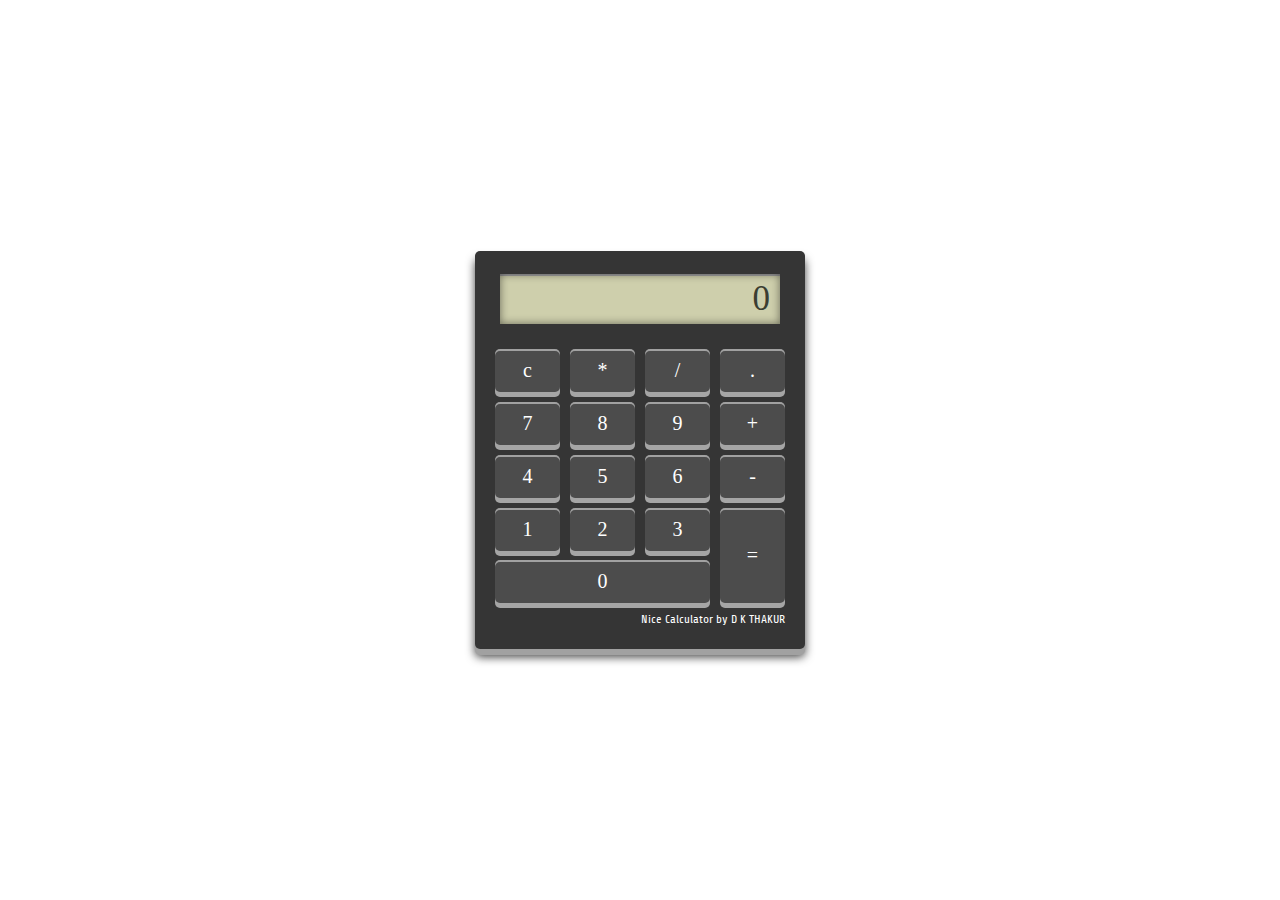
<file: index.html>
<!DOCTYPE html>
<html lang="en">
<head>
    <meta charset="UTF-8">
    <meta http-equiv="X-UA-Compatible" content="IE=edge">
    <meta name="viewport" content="width=device-width, initial-scale=1.0">
    <title>My Calculator</title>
    <link rel="stylesheet" href="style.css">
    <style>
        @import url('https://fonts.googleapis.com/css2?family=Indie+Flower&family=Share:ital@1&display=swap');
        </style> 
    <style>
        html,body{
            padding: 0;
            margin: 0;

        }
        .calculator{
            background: #353535;
            width: 300px;
            padding: 15px;
            position: absolute;
            top: 50%;
            left: 50%;
            transform: translate(-50%, -50%);
            text-align: center;
            border-radius: 5px;
            box-shadow: 0 6px 0 #a1a1a1, 0 8px 10px rgba(0, 0, 0, 0.75);
        }
        .result{
            background-color: #cecfac;
            color: #3b3e32;
            width: 90%;
            margin: 8px 0 20px 10px;
            text-align: right;
            height: 50px;
            line-height: 50px;
            font-size: 35px;
            padding-right: 10px;
            overflow: hidden;
            box-shadow: inset 0 0 8px rgba(0, 0, 0, 0.5),inset 0px 2px 0 #a1a1a1;
        }
        ul{
            padding: 0;
            margin: 0;
        }
        ul li {
            list-style: none;
            background: #4c4c4c;
            padding: 10px;
            width: 15%;
            float: left;
            color: white;
            margin: 5px;
            cursor: pointer;
            font-size: 20px;
            border-radius: 5px;
            box-shadow: 0 5px 0 #a5a5a5,inset 0 2px 0 #a1a1a1;
        }
        ul li:active{
            position: relative;
            top: 5px;
            box-shadow: inset 0 1px 2px rgba(0, 0, 0, 0.4);
        }
        ul li:nth-child(16){
            height: 75px;
            line-height: 75px;
        }
        ul li:last-child{
           margin-top: -48px;
           width: 65%;
        }
        .signature{
            color: #fff;
            font-size: 0.75rem;
            text-align: right;
            position: relative;
            top: 4px;
            right: 5px;
            z-index: -1;
            font-family: 'Share', cursive;
        }
    </style>
</head>
<body>
    <div class="calculator">
        <div class="result">0</div>
        <ul>
            <li>c</li>
            <li>*</li>
            <li>/</li>
            <li>.</li>
            <li>7</li>
            <li>8</li>
            <li>9</li>
            <li>+</li>
            <li>4</li>
            <li>5</li>
            <li>6</li>
            <li>-</li>
            <li>1</li>
            <li>2</li>
            <li>3</li>
            <li>=</li>
            <li>0</li>
        </ul>
        <p class="signature">Nice Calculator by D K THAKUR</p>
    </div>
    <script src="cal.js">
       
    </script>
</body>
</html>
</file>
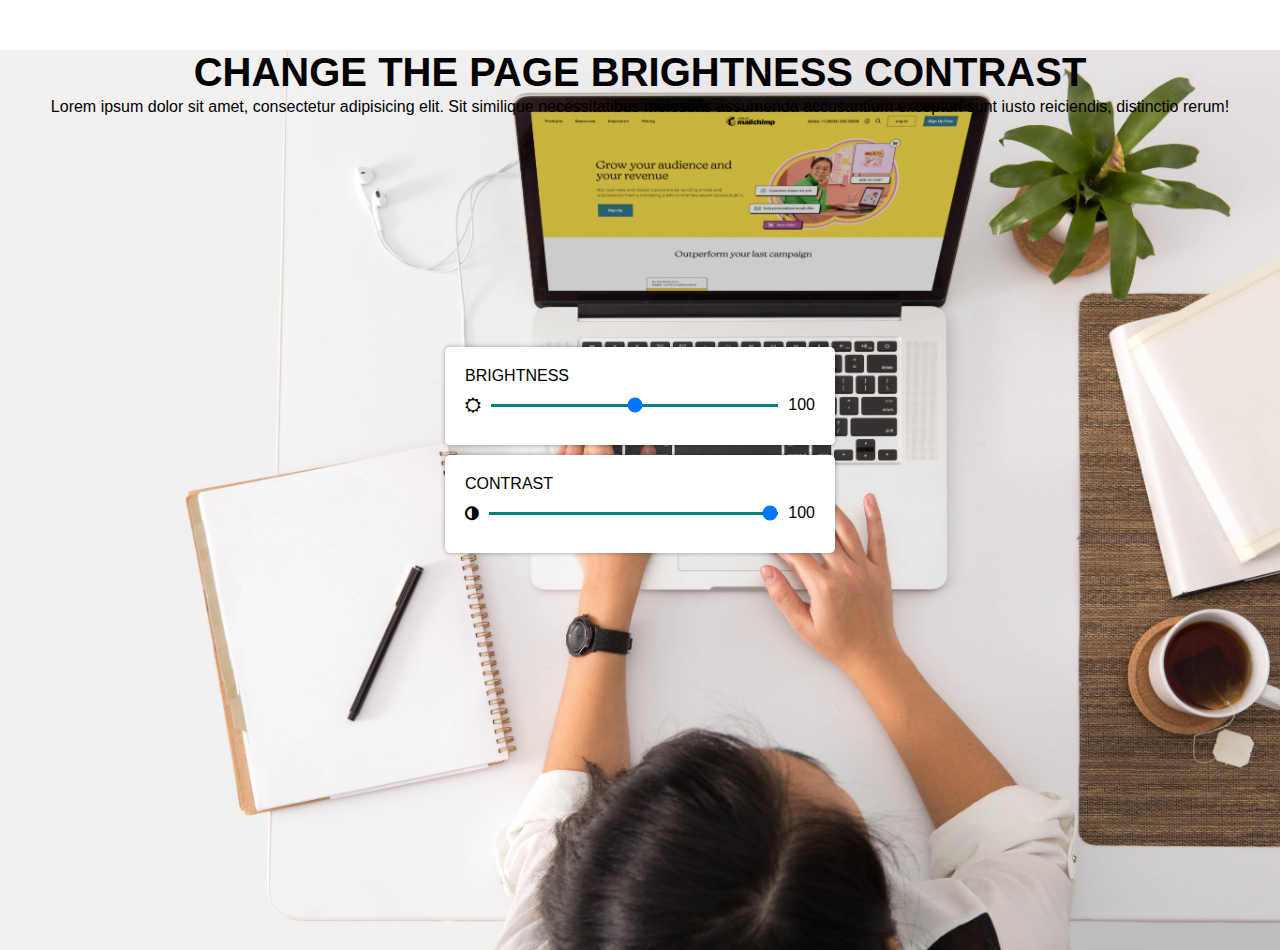
<file: resources/_54filter.html>
<!DOCTYPE html>
<html lang="en">
<head>
    <meta charset="UTF-8">
    <meta http-equiv="X-UA-Compatible" content="IE=edge">
    <meta name="viewport" content="width=device-width, initial-scale=1.0">
    <link rel="stylesheet" href="https://cdnjs.cloudflare.com/ajax/libs/font-awesome/4.7.0/css/font-awesome.min.css">
    <title>Filter</title>
    <style>
        /* @import 'bourbon'; */
        *{
        margin: 0;
        padding: 0;
        font-family: Arial, Helvetica, sans-serif;
    }
    .container{
        background: url(../Assets/images/image.jpg) no-repeat center;
        width: 100%;
        height: 100vh;
        background-size: cover;
        text-align: center;
        color: black;
        margin-top: 50px;

       }
       .container h2{
        font-size: 2.5em;
        font-weight: 900;
        text-transform: uppercase;

       }
       .container p{
        line-height: 1.5;
       }
       .range-slide{
        position: absolute;
        top: 50%;
        left: 50%;
        transform: translate(-50%, -50%);
       }
       .range-slide .box{
        padding: 20px;
        background: white;
        margin: 10px 0;
        border-radius: 5px;
        box-shadow: 0 0 5px #0005;
       }
       .box p{
        text-transform: uppercase;
       }
       .box .range{
        width: 350px;
        height: 40px;
        display: flex;
        justify-content: center;
        align-items: center;

       }
       .range input{
        width: 100%;
        height: 3px;
        appearance: none;
        background: teal;
        margin: 0 10px;
        outline: none;
       }
       .range input::slider-thumb{
        appearance: none;
        width: 18px;
        background: teal;
        border-radius: 50%;
        cursor: pointer;
       }
       .range input::-moz-slider-thumb{
        -moz-appearance: none;
        width: 18px;
        background: teal;
        border-radius: 50%;
        cursor: pointer;
       }
    </style>
</head>
<body>

    <div>
        <div class="container">
            <h2>Change the page brightness contrast</h2>
            <p>Lorem ipsum dolor sit amet, consectetur adipisicing elit. Sit similique necessitatibus molestias assumenda accusantium excepturi sunt iusto reiciendis, distinctio rerum!
            </p>
        </div>
        <div class="range-slide">
            <div class="box">
                <p>Brightness</p>
                <div class="range">
                    <i class="fa fa-sun-o" aria-hidden="true"></i>
                    <input type="range" name="" id="bright" min="0" max="200" value="100">
                    <span class="value">100</span>
                </div>
            </div>
            <div class="box">
                <p>Contrast</p>
                <div class="range">
                    <i class="fa fa-adjust" aria-hidden="true"></i>
                    <input type="range" name="" id="contrast" min="0" max="100" value="100">
                    
                    <span class="value">100</span>
                </div>
            </div>
        </div>
    </div>
    <script>
        const rangeInput = document.querySelectorAll('input');
        const value = document.querySelectorAll('.value');
        const container = document.querySelector('.container');
        for(let i=0; i<rangeInput.length; i++){
            value[i].textContent=rangeInput[i].value;
            rangeInput[i].addEventListener('input',()=>{
                value[i].textContent=rangeInput[i].value;
                if (rangeInput[i].id === 'bright') {
                    container.style.filter = `brightness(${rangeInput[i].value}%)`;
                }
                if (rangeInput[i].id === 'contrast') {
                    container.style.filter = `contrast(${rangeInput[i].value}%)`;
                }

            })
        }
    </script>
</body>
</html>
</file>
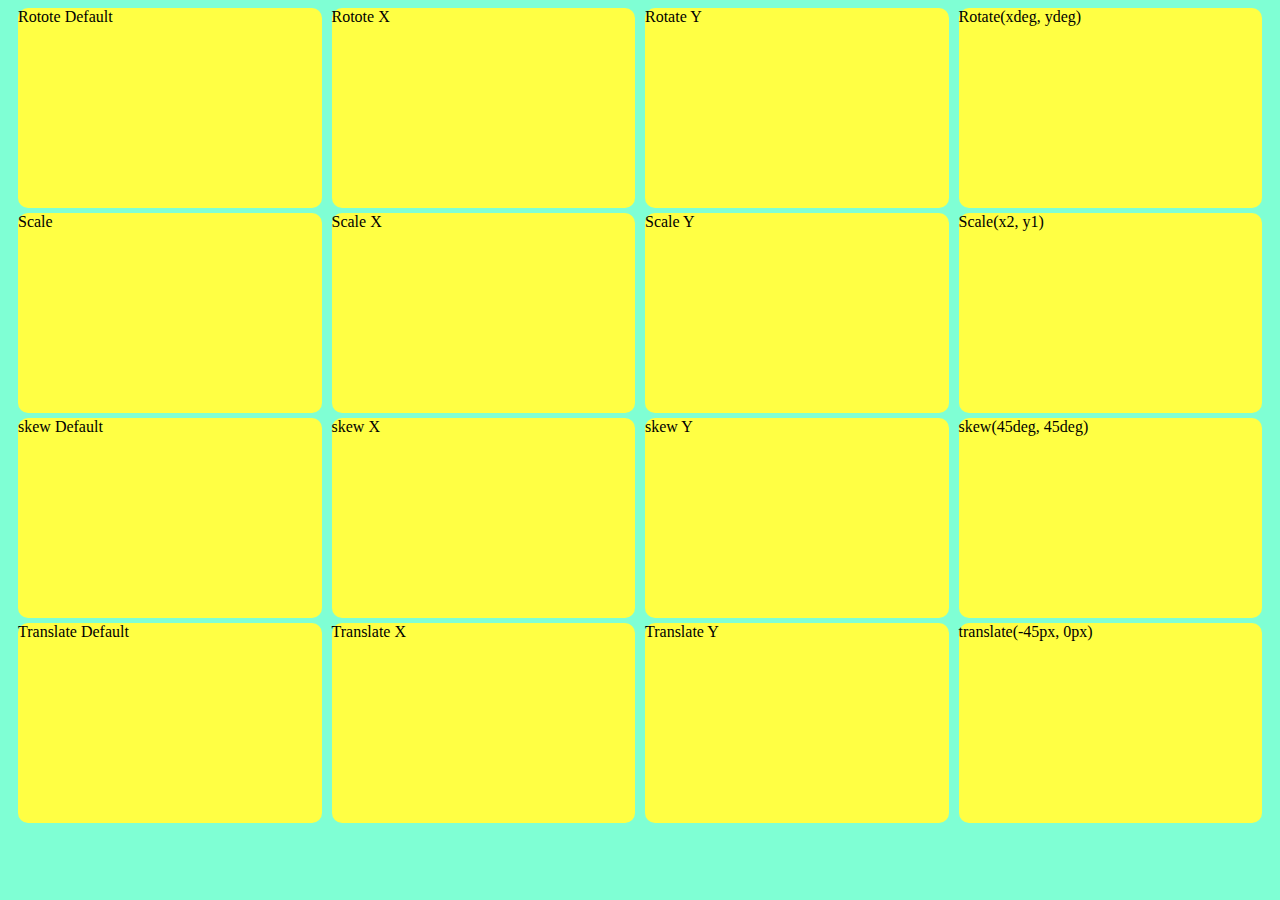
<file: resources/_56transform.html>
<!DOCTYPE html>
<html lang="en">
<head>
    <meta charset="UTF-8">
    <meta http-equiv="X-UA-Compatible" content="IE=edge">
    <meta name="viewport" content="width=device-width, initial-scale=1.0">
    <title>Transform css</title>
    <style>
        body{
            background-color: aquamarine;
        }
        .container{
            display: flex;
            align-items: center; 
            margin: 5px;
            height: 200px;
        }
        .items{
            height: 100%;
            width: 100%;
            margin: 5px;
            border-radius: 10px;
            background-color: #ff4;
        }
        
        .box1{
            transition-property: all;
            transition-duration: 2s;
        }
        .box1:hover{
            transform: rotate(80deg);
        }
        .box2{
            transition-property: all;
            transition-duration: 2s;
        }
        .box2:hover{
            transform: rotateX(80deg);
        }

        .box3{
            transition-property: all;
            transition-duration: 2s;
        }
        .box3:hover{
            transform: rotateY(80deg);
        }

        .box4{
            transition-property: all;
            transition-duration: 1s;
        }
        .box4:hover{
            transform: rotate(10px, 80px);
            background-color: white;
        }

        .box5{
            transition-property: all;
            transition-duration: 2s;
        }
        .box5:hover{
            transform:scale(2);
            background-color: #fff;
        }
        .box6{
            transition-property: all;
            transition-duration: 2s;
        }
        .box6:hover{
            transform:scaleX(2);
            background-color: #fff;
        }
        .box7{
            transition-property: all;
            transition-duration: 1s;
        }
        .box7:hover{
            transform:scaleY(2);
            background-color: #fff;
        }
        .box8{
            transition-property: all;
            transition-duration: 1s;
        }
        .box8:hover{
            transform:scale(2, 1);
            background-color: #fff;
        }
        .box9{
            transition-property: all;
            transition-duration: 1s;
        }
        .box9:hover{
            transform:skew(30deg);
            background-color: #ccc;
        }
        .box10{
            transition-property: all;
            transition-duration: 1s;
        }
        .box10:hover{
            transform:skewX(30deg);
            background-color: #ccc;
        }
        .box11{
            transition-property: all;
            transition-duration: 1s;
        }
        .box11:hover{
            transform:skewY(30deg);
            background-color: #ccc;
        }
        .box12{
            transition-property: all;
            transition-duration: 1s;
        }
        .box12:hover{
            transform:skew(45deg, 45deg);
            background-color: #ccc;
        }
        .box13{
            transition-property: all;
            transition-duration: 1s;
        }
        .box13:hover{
            transform:translate(20px);
            background-color: #ccc;
        }
        .box14{
            transition-property: all;
            transition-duration: 1s;
        }
        .box14:hover{
            transform:translateX(20px);
            background-color: #ccc;
        }
        .box15{
            transition-property: all;
            transition-duration: 1s;
        }
        .box15:hover{
            transform:translateY(20px);
            background-color: #ccc;
        }
        .box16{
            transition-property: all;
            transition-duration: 1s;
        }
        .box16:hover{
            transform:translate(-45px, 0px);
            background-color: #ccc;
        }

    </style>
</head>
<body>
    <div class="container">
        <div class="items box1">Rotote Default</div>
        <div class="items box2">Rotote X</div>
        <div class="items box3">Rotate Y</div>
        <div class="items box4">Rotate(xdeg, ydeg)</div>
    </div>
    <div class="container">
        <div class="items box5">Scale</div>
        <div class="items box6">Scale X</div>
        <div class="items box7">Scale Y</div>
        <div class="items box8">Scale(x2, y1)</div>
    </div>
    <div class="container">
        <div class="items box9">skew Default</div>
        <div class="items box10">skew X</div>
        <div class="items box11">skew Y</div>
        <div class="items box12">skew(45deg, 45deg)</div>
    </div>
    <div class="container">
        <div class="items box13">Translate Default</div>
        <div class="items box14">Translate X</div>
        <div class="items box15">Translate Y</div>
        <div class="items box16">translate(-45px, 0px)</div>
    </div>
    
</body>
</html>
</file>
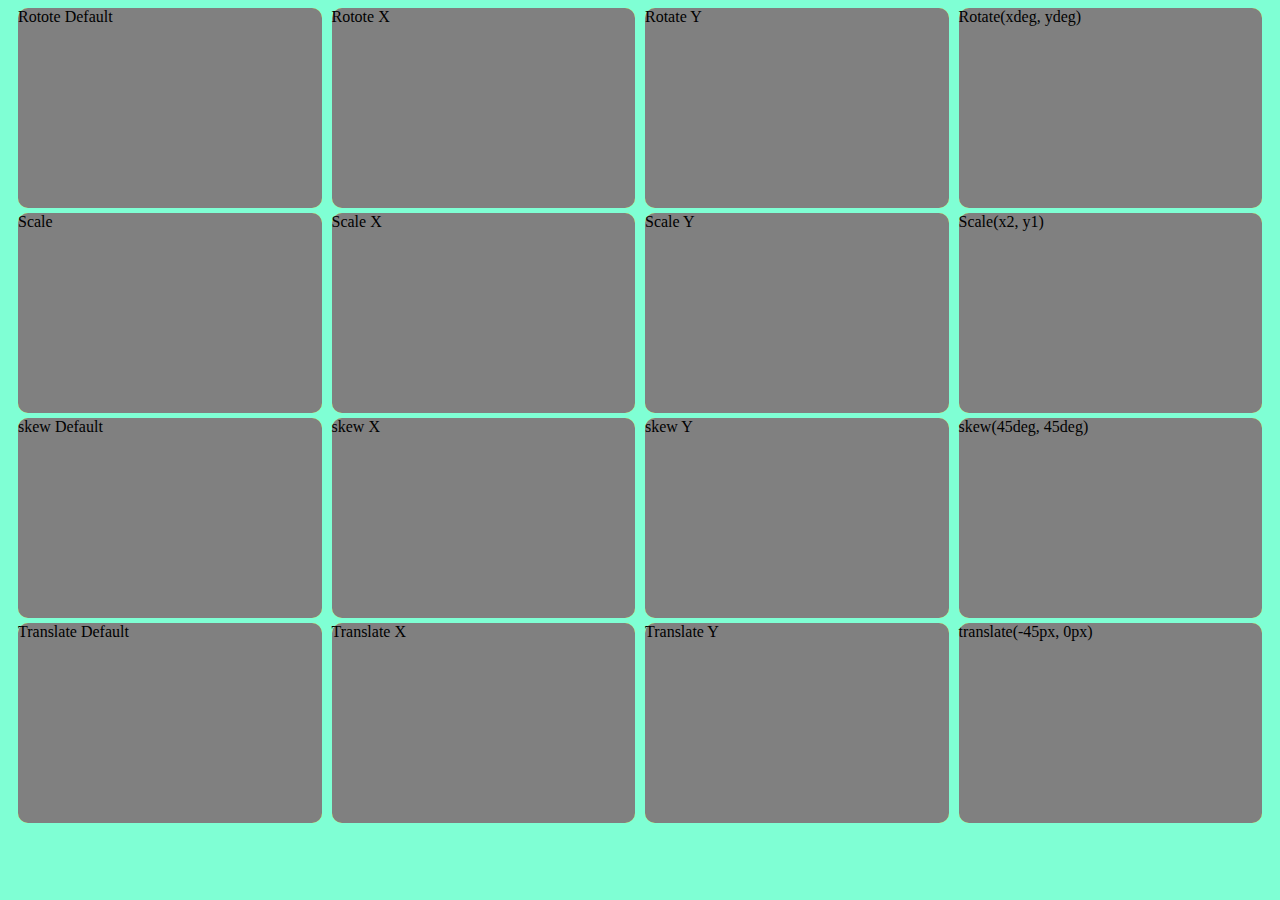
<file: resources/_57translate3d.html>
<!DOCTYPE html>
<html lang="en">
<head>
    <meta charset="UTF-8">
    <meta http-equiv="X-UA-Compatible" content="IE=edge">
    <meta name="viewport" content="width=device-width, initial-scale=1.0">
    <title>Transform css</title>
    <style>
        body{
            background-color: aquamarine;
        }
        .container{
            display: flex;
            align-items: center; 
            margin: 5px;
            height: 200px;
        }
        /* .back{
            display: flex;
        } */
        .back{
            height: 100%;
            width: 100%;
            margin: 5px;
            border-radius: 10px;
            background-color: #ff4;
        }
        
        .box1{
            height: 100%;
            width: 100%;
            margin: 0px;
            border-radius: 10px;
            background-color:gray;
            transition-property: all;
            transition-duration: 2s;
        }
        .box1:hover{
            transform: perspective(800px) rotate(80deg);
            
        }
        .box2{
            height: 100%;
            width: 100%;
            margin: 0px;
            border-radius: 10px;
            background-color:gray;
            transition-property: all;
            transition-duration: 2s;
        }
        .box2:hover{
            /* transform: rotateX(80deg); */
            transform: perspective(800px) rotateX(80deg);
        }

        .box3{
            height: 100%;
            width: 100%;
            margin: 0px;
            border-radius: 10px;
            background-color:gray;
            transition-property: all;
            transition-duration: 2s;
        }
        .box3:hover{
            transform: perspective(800px) rotateY(80deg);
            
        }

        .box4{
            height: 100%;
            width: 100%;
            margin: 0px;
            border-radius: 10px;
            background-color:gray;
            transition-property: all;
            transition-duration: 1s;
        }
        .box4:hover{
            transform-origin:top left;
            transform:perspective(100px) rotateZ(90deg);
            background-color: white;
        }

        .box5{
            height: 100%;
            width: 100%;
            margin: 0px;
            border-radius: 10px;
            background-color:gray;
            transition-property: all;
            transition-duration: 2s;
        }
        .box5:hover{
            height: 100%;
            transform:scale(2);
            background-color: #fff;
        }
        .box6{
            height: 100%;
            width: 100%;
            margin: 0px;
            border-radius: 10px;
            background-color:gray;
            transition-property: all;
            transition-duration: 2s;
        }
        .box6:hover{
            transform:scaleX(2);
            background-color: #fff;
        }
        .box7{
            height: 100%;
            width: 100%;
            margin: 0px;
            border-radius: 10px;
            background-color:gray;
            transition-property: all;
            transition-duration: 1s;
        }
        .box7:hover{
            transform: perspective(800px) scaleY(2);
            background-color: #fff;
        }
        .box8{
            height: 100%;
            width: 100%;
            margin: 0px;
            border-radius: 10px;
            background-color:gray;
            transition-property: all;
            transition-duration: 1s;
        }
        .box8:hover{
            transform:scale(2, 1);
            background-color: #fff;
        }
        .box9{
            height: 100%;
            width: 100%;
            margin: 0px;
            border-radius: 10px;
            background-color:gray;
            transition-property: all;
            transition-duration: 1s;
        }
        .box9:hover{
            transform:skew(30deg);
            background-color: #ccc;
        }
        .box10{
            height: 100%;
            width: 100%;
            margin: 0px;
            border-radius: 10px;
            background-color:gray;
            transition-property: all;
            transition-duration: 1s;
        }
        .box10:hover{
            transform:skewX(30deg);
            background-color: #ccc;
        }
        .box11{
            height: 100%;
            width: 100%;
            margin: 0px;
            border-radius: 10px;
            background-color:gray;
            transition-property: all;
            transition-duration: 1s;
        }
        .box11:hover{
            transform:skewY(30deg);
            background-color: #ccc;
        }
        .box12{
            height: 100%;
            width: 100%;
            margin: 0px;
            border-radius: 10px;
            background-color:gray;
            transition-property: all;
            transition-duration: 1s;
        }
        .box12:hover{
            transform:skew(45deg, 45deg);
            background-color: #ccc;
        }
        .box13{
            height: 100%;
            width: 100%;
            margin: 0px;
            border-radius: 10px;
            background-color:gray;
            transition-property: all;
            transition-duration: 1s;
        }
        .box13:hover{
            transform:translate(20px);
            background-color: #ccc;
        }
        .box14{
            height: 100%;
            width: 100%;
            margin: 0px;
            border-radius: 10px;
            background-color:gray;
            transition-property: all;
            transition-duration: 1s;
        }
        .box14:hover{
            transform:translateX(20px);
            background-color: #ccc;
        }
        .box15{
            height: 100%;
            width: 100%;
            margin: 0px;
            border-radius: 10px;
            background-color:gray;
            transition-property: all;
            transition-duration: 1s;
        }
        .box15:hover{
            transform:translateY(20px);
            background-color: #ccc;
        }
        .box16{
            height: 100%;
            width: 100%;
            margin: 0px;
            border-radius: 10px;
            background-color:gray;
            transition-property: all;
            transition-duration: 1s;
        }
        .box16:hover{
            transform:translate(-45px, 0px);
            background-color: #ccc;
        }

    </style>
</head>
<body>
    <div class="container">
    <div class="back">
            <div class="items box1">Rotote Default</div>
    </div> 
    <div class="back">
        <div class="items box2">Rotote X</div>
    </div>
    <div class="back">
        <div class="items box3">Rotate Y</div>
    </div>
    <div class="back">
        <div class="items box4">Rotate(xdeg, ydeg)</div>
    </div>
    </div>
    <div class="container">
        <div class="back">
            <div class="items box5">Scale</div>
        </div>
        <div class="back">
            <div class="items box6">Scale X</div>
        </div>
        <div class="back">
            <div class="items box7">Scale Y</div>
        </div>
        <div class="back">
            <div class="items box8">Scale(x2, y1)</div>
        </div>
    </div>
    <div class="container">
        <div class="back">
            <div class="items box9">skew Default</div>
        </div>
        <div class="back">
            <div class="items box10">skew X</div>
        </div>
        <div class="back">
            <div class="items box11">skew Y</div>
        </div>
        <div class="back">
            <div class="items box12">skew(45deg, 45deg)</div>
        </div>
        
    </div>
    <div class="container">
        <div class="back">
            <div class="items box13">Translate Default</div>
        </div>
        <div class="back">
            <div class="items box14">Translate X</div>
        </div>
        <div class="back">
            <div class="items box15">Translate Y</div>
        </div>
        <div class="back">
            <div class="items box16">translate(-45px, 0px)</div>
        </div>
    </div>
    
</body>
</html>
</file>
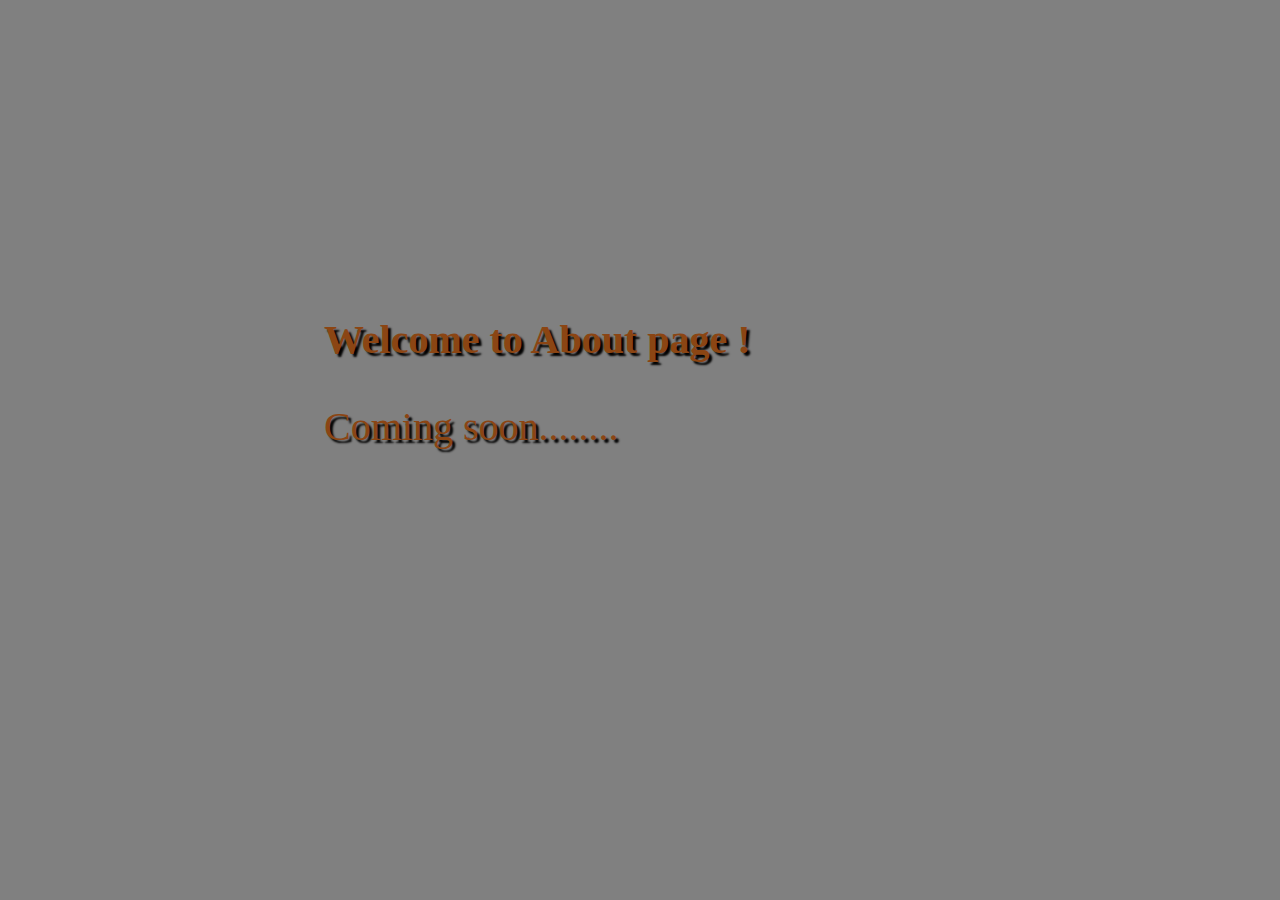
<file: resources/about.html>
<!DOCTYPE html>
<html lang="en">
<head>
    <meta charset="UTF-8">
    <meta http-equiv="X-UA-Compatible" content="IE=edge">
    <meta name="viewport" content="width=device-width, initial-scale=1.0">
    <title>About Page</title>
    <style>
        body{
            font-family: 'Times New Roman', Times, serif;
            background-color: gray;
        }
        h1,p{
            
            /* transform: translate(-50%, -50%); */
            color: saddlebrown;
            text-shadow: 3px 3px 2px black;
            font-size: 40px;
            
        }
        div{

            margin: 25%;
        }
    </style>
</head>
<body>
    <div>
        <h1>Welcome to About page !</h1>
    <p>Coming soon........</p>
    </div>
</body>
</html>
</file>
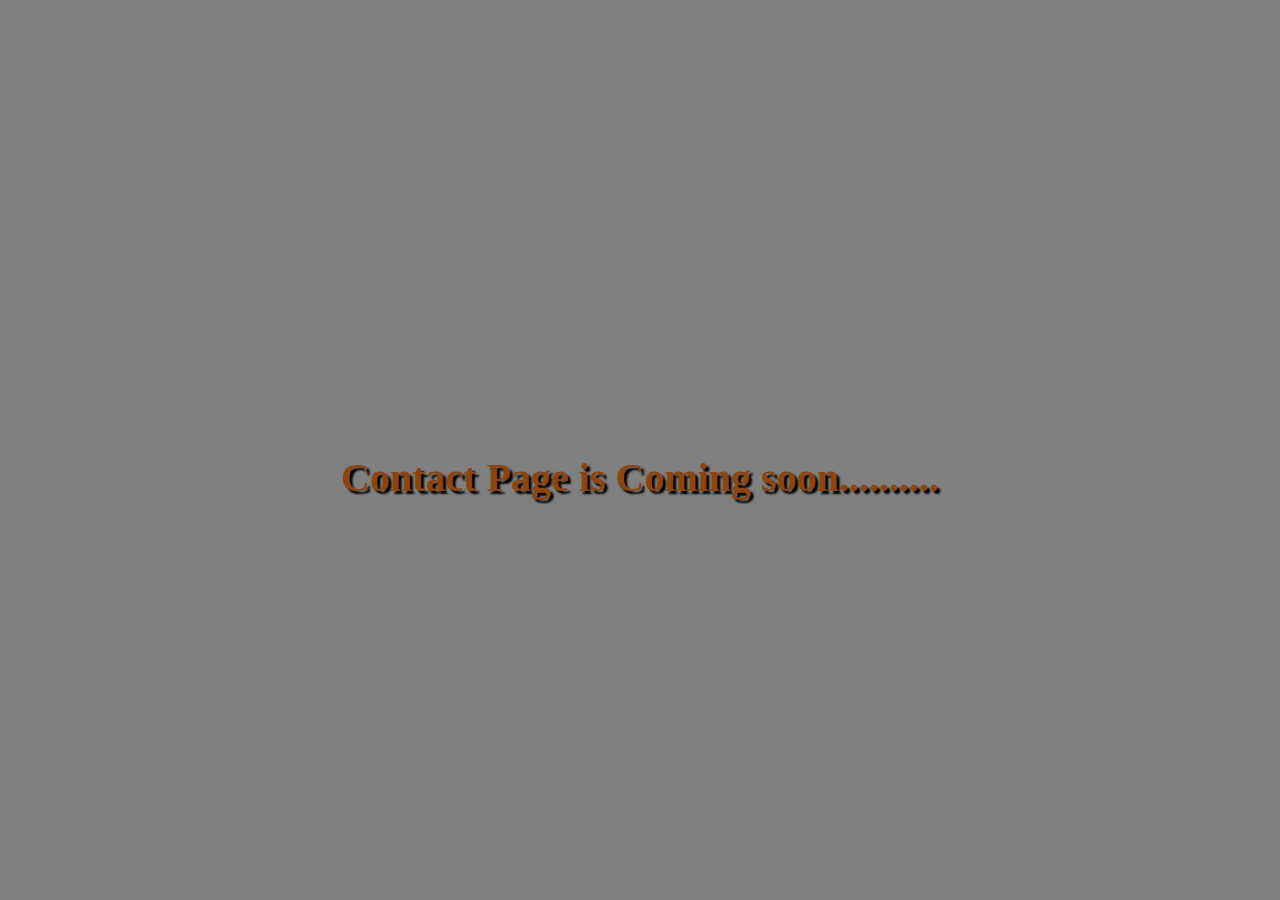
<file: resources/contact.html>
<!DOCTYPE html>
<html lang="en">
<head>
    <meta charset="UTF-8">
    <meta http-equiv="X-UA-Compatible" content="IE=edge">
    <meta name="viewport" content="width=device-width, initial-scale=1.0">
    <title>Gallary</title>
    <style>
        body{
            font-family: 'Times New Roman', Times, serif;
            background-color: gray;
        }
        h1{
            position: absolute;
            top: 50%;
            left: 50%;
            transform: translate(-50%, -50%);
            font-size: 40px;
            color: saddlebrown;
            text-shadow: 3px 3px 2px black;
            
        }
    </style>
</head>
<body>
    <h1> Contact Page is Coming soon..........</h1>
</body>
</html>
</file>
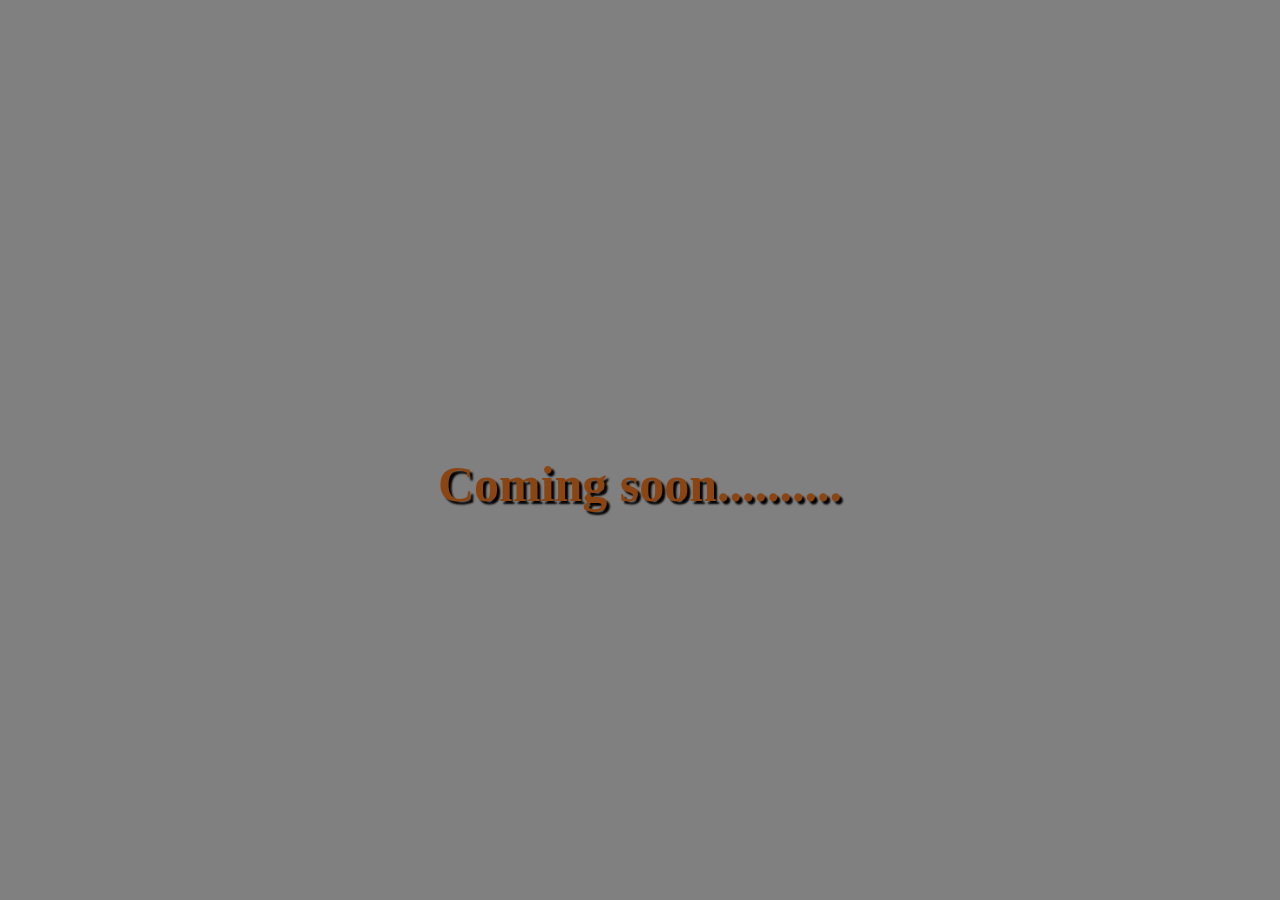
<file: resources/gallary.html>
<!DOCTYPE html>
<html lang="en">
<head>
    <meta charset="UTF-8">
    <meta http-equiv="X-UA-Compatible" content="IE=edge">
    <meta name="viewport" content="width=device-width, initial-scale=1.0">
    <title>Gallary</title>
    <style>
        body{
            font-family: 'Times New Roman', Times, serif;
            background-color: gray;
        }
        h1{
            position: absolute;
            top: 50%;
            left: 50%;
            transform: translate(-50%, -50%);
            font-size: 50px;
            color: saddlebrown;
            text-shadow: 3px 3px 2px black;
            
        }
    </style>
</head>
<body>
    <h1>Coming soon..........</h1>
</body>
</html>
</file>
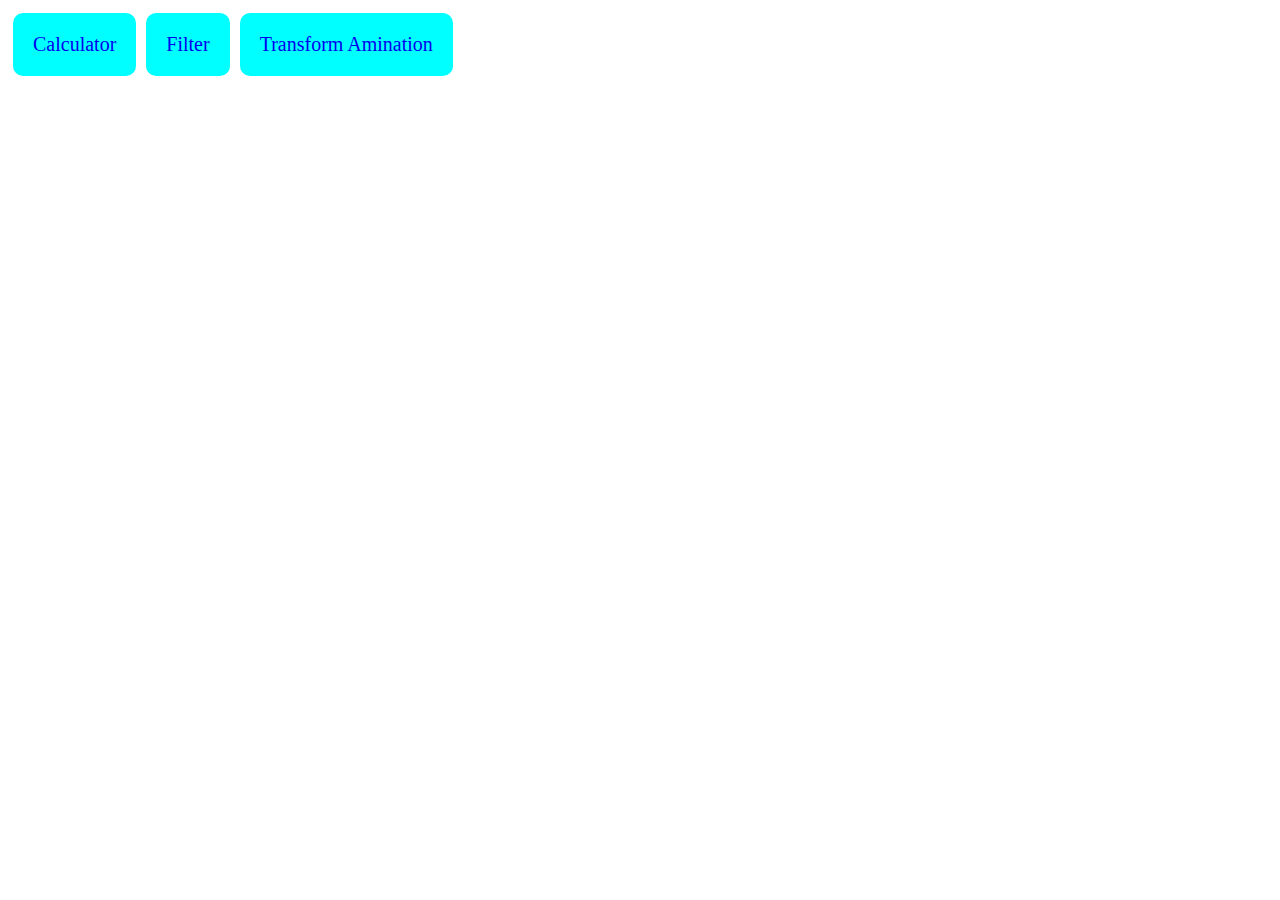
<file: resources/project.html>
<!DOCTYPE html>
<html lang="en">
<head>
    <meta charset="UTF-8">
    <meta http-equiv="X-UA-Compatible" content="IE=edge">
    <meta name="viewport" content="width=device-width, initial-scale=1.0">
    <title>My Project</title>
    <style>
        a{
            display: inline-block;
            text-decoration: none;
            font-size: 20px;
            padding: 20px;
            
            
        }
        .container{
            display: flex;
        }
        .items{
            background-color: aqua;
            margin: 5px;
            border-radius: 10px;
        }
    </style>
</head>
<body>
    <div class="container">
        <div class="items">
            <a href="calc.html">Calculator</a>
        </div>
        <div class="items">
            <a href="_54filter.html">Filter</a>
        </div>
        <div class="items">
            <a href="_56transform.html">Transform Amination</a>
        </div>
    </div>
</body>
</html>
</file>
<file: style.css>
@import url('https://fonts.googleapis.com/css2?family=Indie+Flower&family=Share:ital@1&display=swap');
html,body{
    padding: 0;
    margin: 0;

}
.calculator{
    background: #353535;
    width: 300px;
    padding: 15px;
    position: absolute;
    top: 50%;
    left: 50%;
    transform: translate(-50%, -50%);
    text-align: center;
    border-radius: 5px;
    box-shadow: 0 6px 0 #a1a1a1, 0 8px 10px rgba(0, 0, 0, 0.75);
}
.result{
    background-color: #cecfac;
    color: #3b3e32;
    width: 90%;
    margin: 8px 0 20px 10px;
    text-align: right;
    height: 50px;
    line-height: 50px;
    font-size: 35px;
    padding-right: 10px;
    overflow: hidden;
    box-shadow: inset 0 0 8px rgba(0, 0, 0, 0.5),inset 0px 2px 0 #a1a1a1;
}
ul{
    padding: 0;
    margin: 0;
}
ul li {
    list-style: none;
    background: #4c4c4c;
    padding: 10px;
    width: 15%;
    float: left;
    color: white;
    margin: 5px;
    cursor: pointer;
    font-size: 20px;
    border-radius: 5px;
    box-shadow: 0 5px 0 #a5a5a5,inset 0 2px 0 #a1a1a1;
}
ul li:active{
    position: relative;
    top: 5px;
    box-shadow: inset 0 1px 2px rgba(0, 0, 0, 0.4);
}
ul li:nth-child(16){
    height: 75px;
    line-height: 75px;
}
ul li:last-child{
   margin-top: -48px;
   width: 65%;
}
.signature{
    color: #fff;
    font-size: 0.75rem;
    text-align: right;
    position: relative;
    top: 4px;
    right: 5px;
    z-index: -1;
    font-family: 'Share', cursive;
}
</file>
